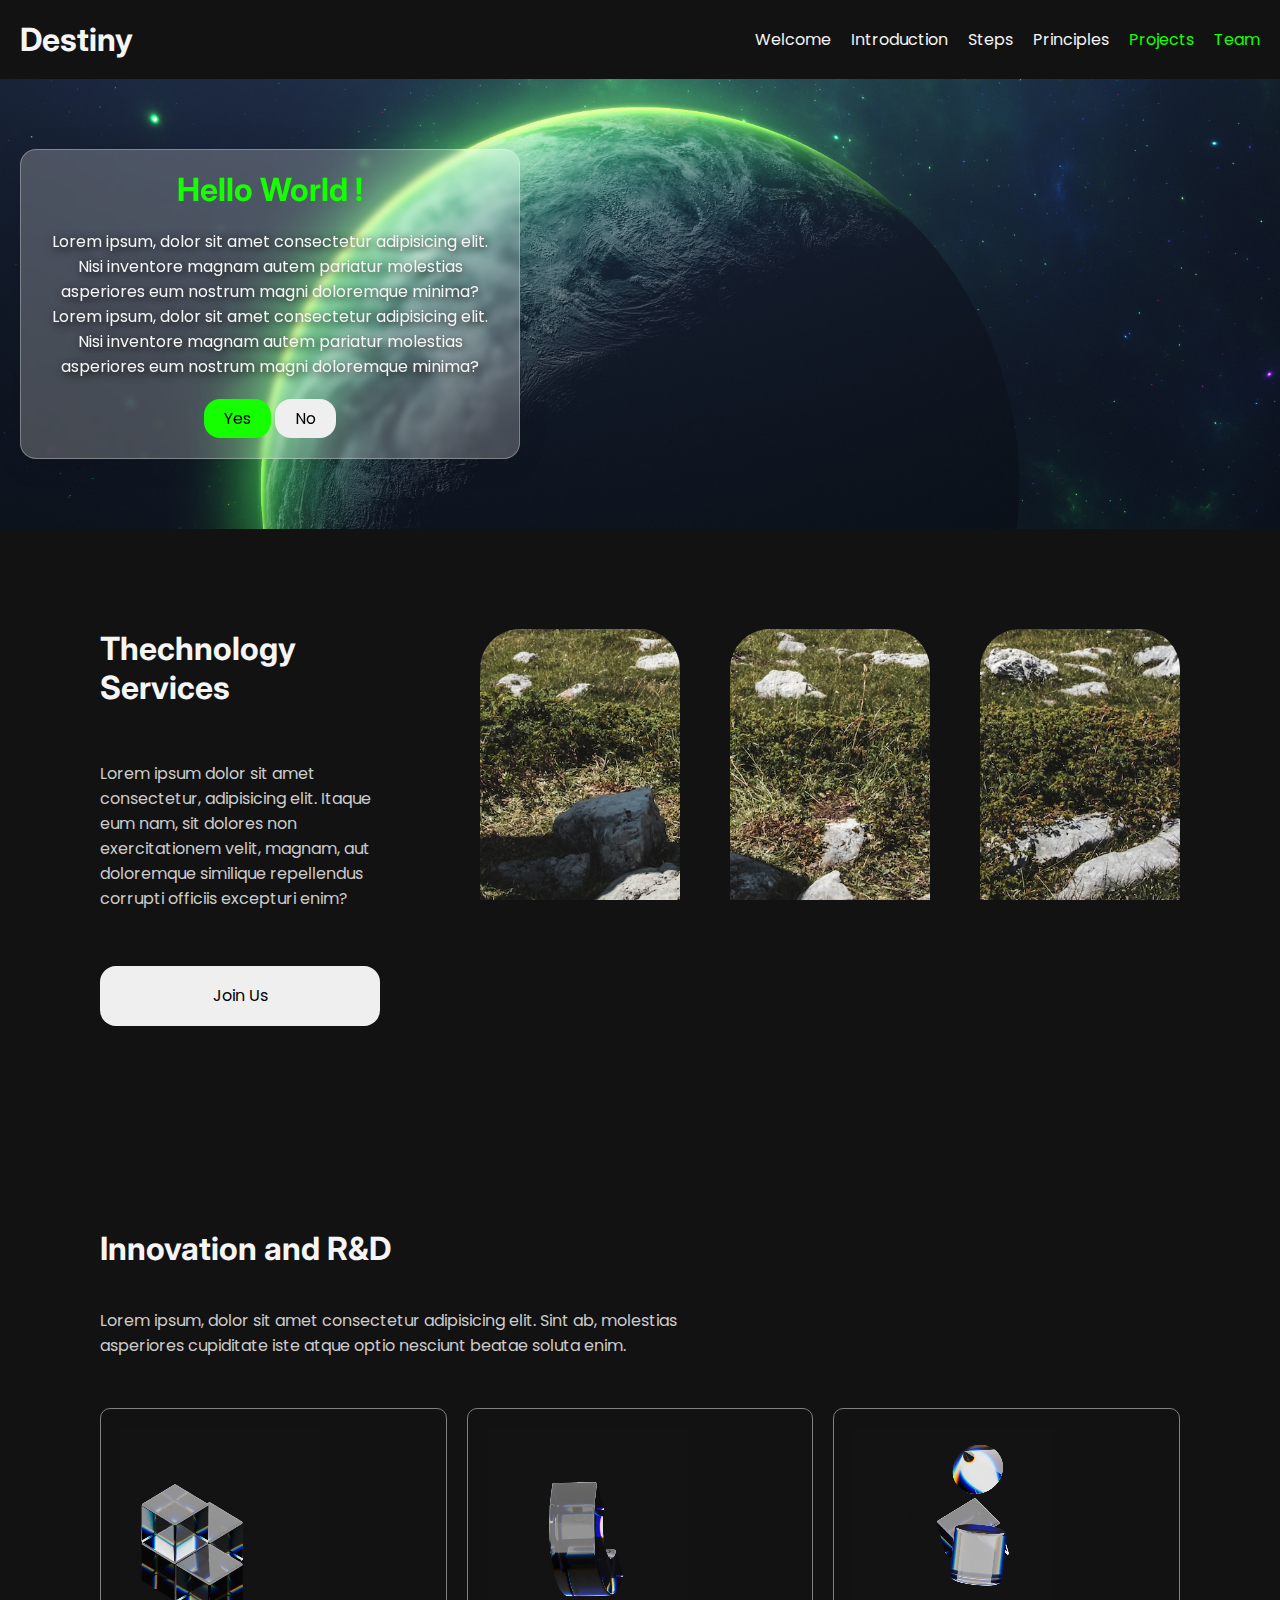
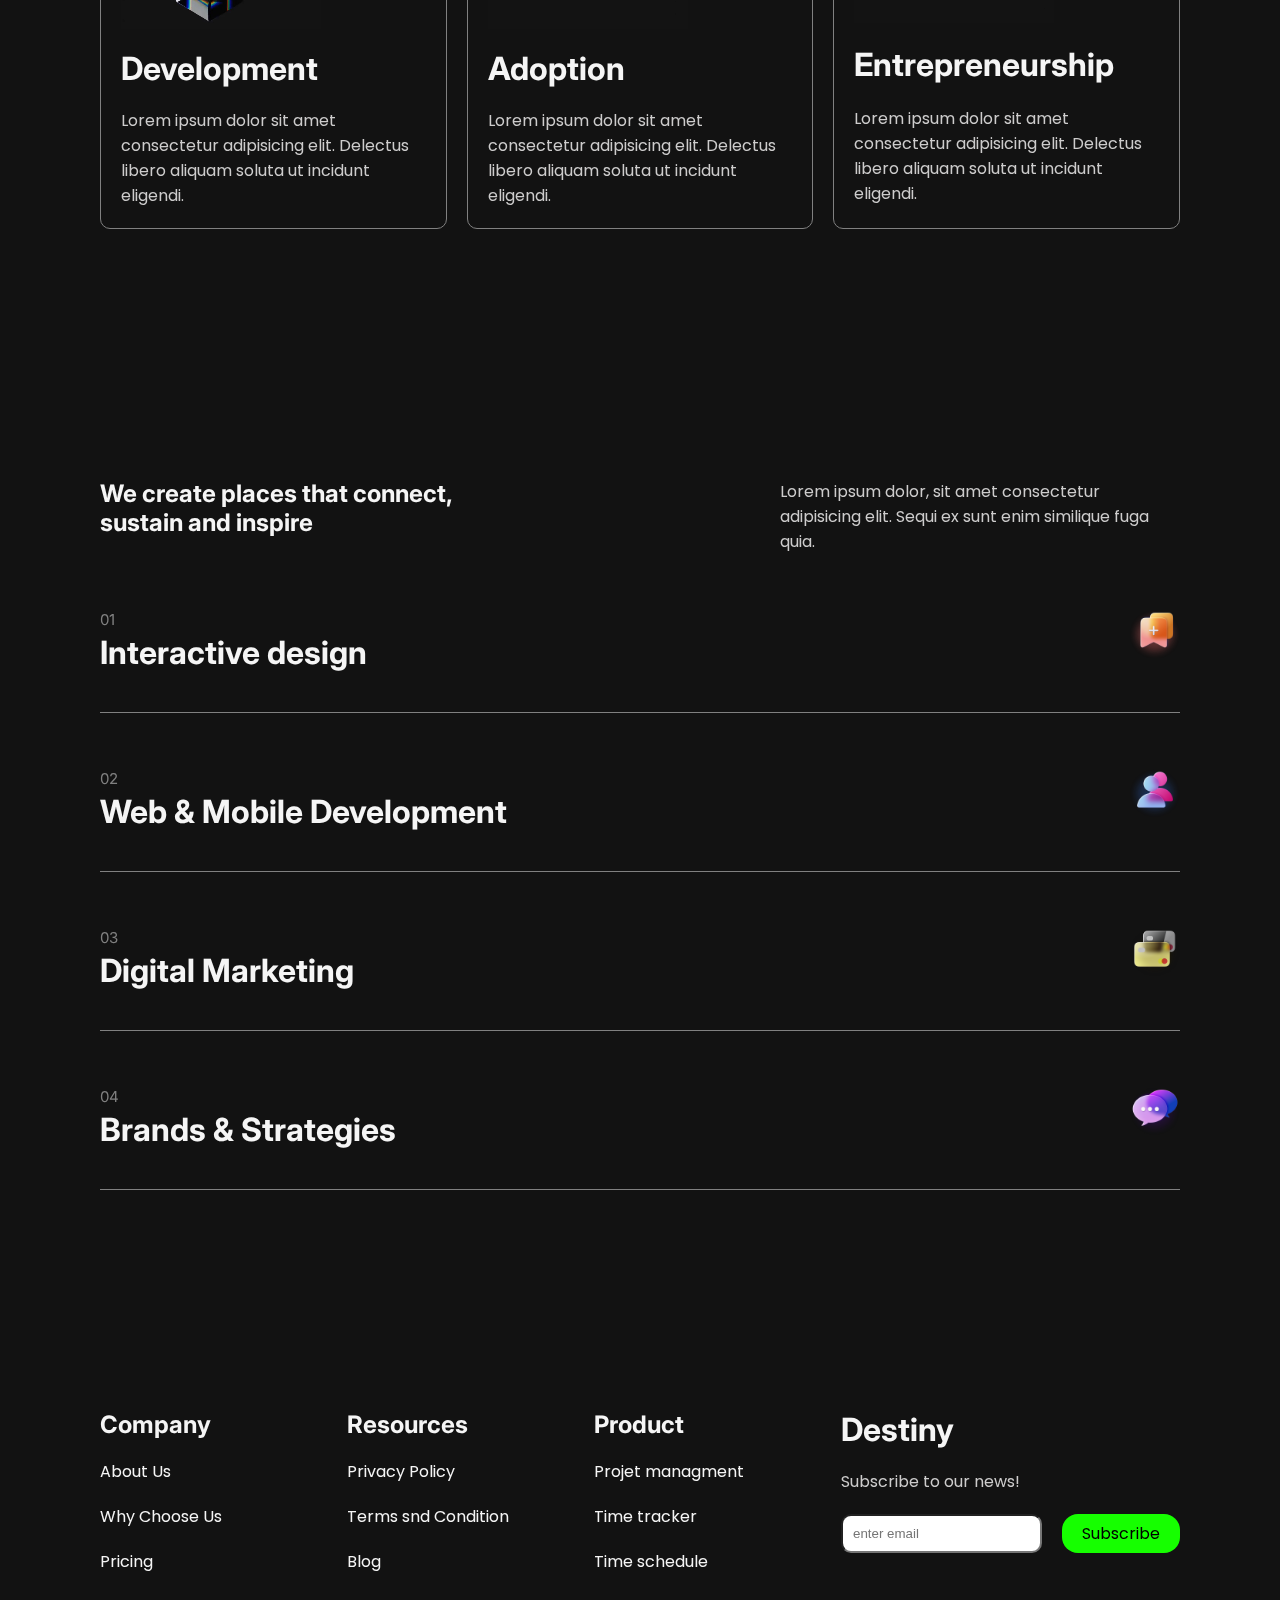
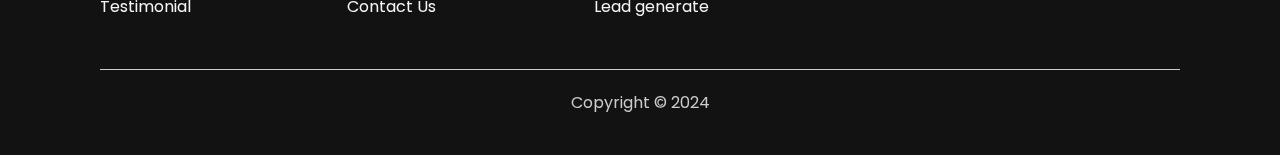
<file: index.html>
<!DOCTYPE html>
<html lang="en">

<head>
  <meta charset="UTF-8" />
  <meta name="viewport" content="width=device-width, initial-scale=1.0" />
  <title>Destiny</title>
  <link rel="stylesheet" href="style.css" />
</head>

<body>
  <!-- header -->
  <header>
    <h1><a href="/">Destiny</a></h1>

    <nav>
      <a href="#hero">Welcome</a>
      <a href="#window-sec">Introduction</a>
      <a href="#list-sec">Steps</a>
      <a href="#card-sec">Principles</a>
      <a href="projects.html" class="spec-link">Projects</a>
      <a href="team.html" class="spec-link">Team</a>
    </nav>
    <button class="nav-btn">|||</button>
  </header>
  <!-- Hero -->
  <div id="hero">
    <div id="hero-inner">
      <h1>Hello World !</h1>
      <p>Lorem ipsum, dolor sit amet consectetur adipisicing elit. Nisi inventore magnam autem pariatur molestias
        asperiores eum nostrum magni doloremque minima? Lorem ipsum, dolor sit amet consectetur adipisicing elit. Nisi
        inventore magnam autem pariatur molestias
        asperiores eum nostrum magni doloremque minima?</p>
      <div class="buttons">
        <button>Yes</button>
        <button>No</button>
      </div>
    </div>
  </div>
  <!-- Main -->
  <main>
    <section id="window-sec">
      <div class="window-sec-info">
        <h1>Thechnology Services</h1>
        <p>Lorem ipsum dolor sit amet consectetur, adipisicing elit. Itaque eum nam, sit dolores non exercitationem
          velit, magnam, aut doloremque similique repellendus corrupti officiis excepturi enim?</p>
        <button>Join Us</button>
      </div>

      <div class="windows">
        <div class="window"></div>
        <div class="window"></div>
        <div class="window"></div>
      </div>
    </section>
    <!-- Cards Section -->

    <section id="card-sec">
      <div class="card-sec-info">
        <h1>Innovation and R&D</h1>
        <p>Lorem ipsum, dolor sit amet consectetur adipisicing elit. Sint ab, molestias asperiores cupiditate iste atque
          optio nesciunt beatae soluta enim.</p>
      </div>

      <div class="cards">
        <div class="card">
          <video>
            <source src="/images/first.mp4">
          </video>
          <h1>Development</h1>
          <p>Lorem ipsum dolor sit amet consectetur adipisicing elit. Delectus libero aliquam soluta ut incidunt
            eligendi.</p>
        </div>
        <div class="card">
          <video>
            <source src="/images/second.mp4">
          </video>
          <h1>Adoption</h1>
          <p>Lorem ipsum dolor sit amet consectetur adipisicing elit. Delectus libero aliquam soluta ut incidunt
            eligendi.</p>
        </div>
        <div class="card">
          <video>
            <source src="/images/third.mp4">
          </video>
          <h1>Entrepreneurship</h1>
          <p>Lorem ipsum dolor sit amet consectetur adipisicing elit. Delectus libero aliquam soluta ut incidunt
            eligendi.</p>
        </div>

      </div>

    </section>
    <!-- List Section -->
    <section id="list-sec">
      <div class="info">
        <h2>We create places that connect, sustain and inspire</h2>
        <p>Lorem ipsum dolor, sit amet consectetur adipisicing elit. Sequi ex sunt enim similique fuga quia.</p>
      </div>
      <ul>
        <li>
          <h1>
            <span>01</span><br>
            Interactive design
          </h1>
          <img src="images/bookmark.png" alt="">
        </li>
        <li>
          <h1>
            <span>02</span><br>
            Web & Mobile Development
          </h1>
          <img src="images/contacts.png" alt="">
        </li>
        <li>
          <h1>
            <span>03</span><br>
           Digital Marketing
          </h1>
          <img src="images/cards.png" alt="">
        </li>
        <li>
          <h1>
            <span>04</span><br>
            Brands & Strategies
          </h1>
          <img src="images/Chat.png" alt="">
        </li>
      </ul>
    </section>

  </main>


  <!-- footer -->
  <footer>
    <div class="links">
      <div class="link-area">
        <h2>Company</h2>
        <a href="">About Us</a>
        <a href="">Why Choose Us</a>
        <a href="">Pricing</a>
        <a href="">Testimonial</a>
      </div>
      <div class="link-area">
        <h2>Resources</h2>
        <a href="">Privacy Policy</a>
        <a href="">Terms snd Condition</a>
        <a href="">Blog</a>
        <a href="">Contact Us</a>
      </div>
      <div class="link-area">
        <h2>Product</h2>
        <a href="">Projet managment</a>
        <a href="">Time tracker</a>
        <a href="">Time schedule</a>
        <a href="">Lead generate</a>
      </div>
      <div class="link-area">
        <h1>Destiny</h1>
        <p>Subscribe to our news!</p>
        <form action="">
          <input type="text" placeholder="enter email">
          <button>Subscribe</button>
        </form>
      </div>
    </div>


    <p class="bottom">Copyright &copy; 2024</p>
  </footer>
  <script src="main.js"></script>
</body>

</html>
</file>
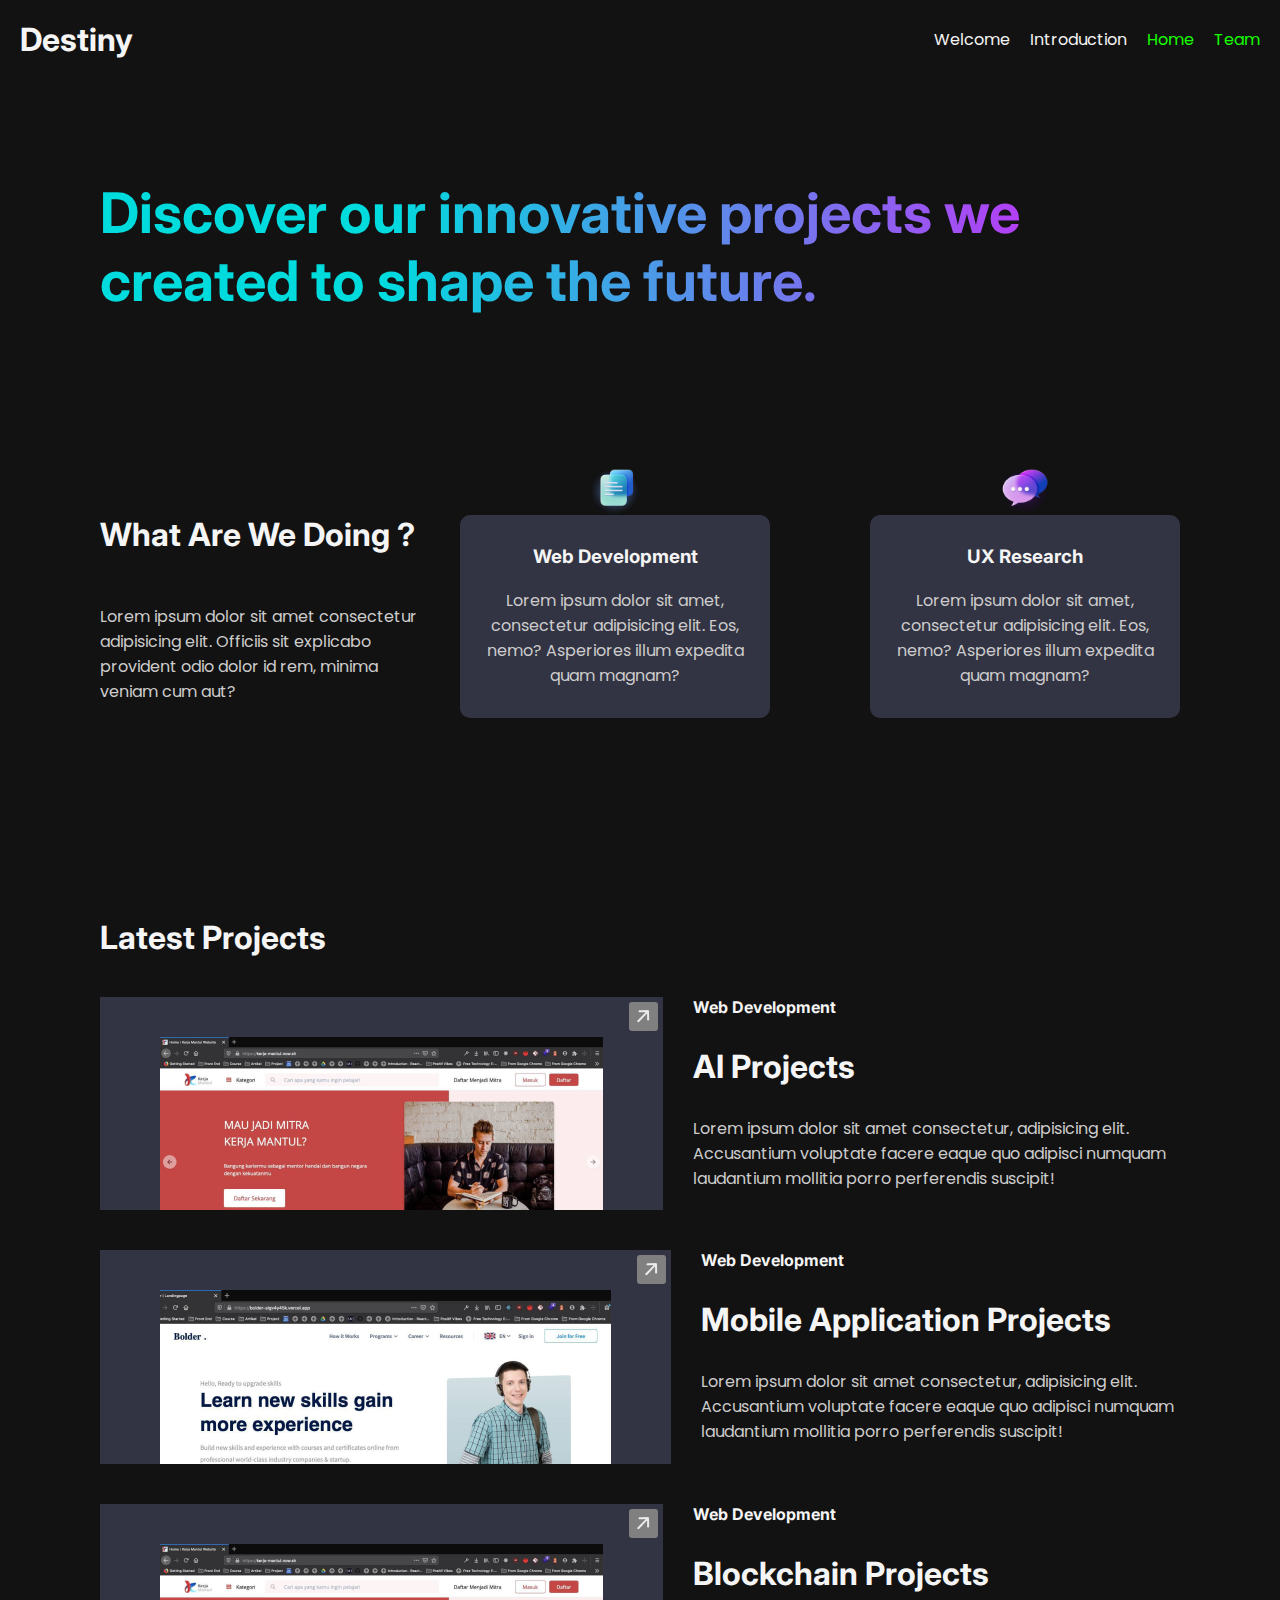
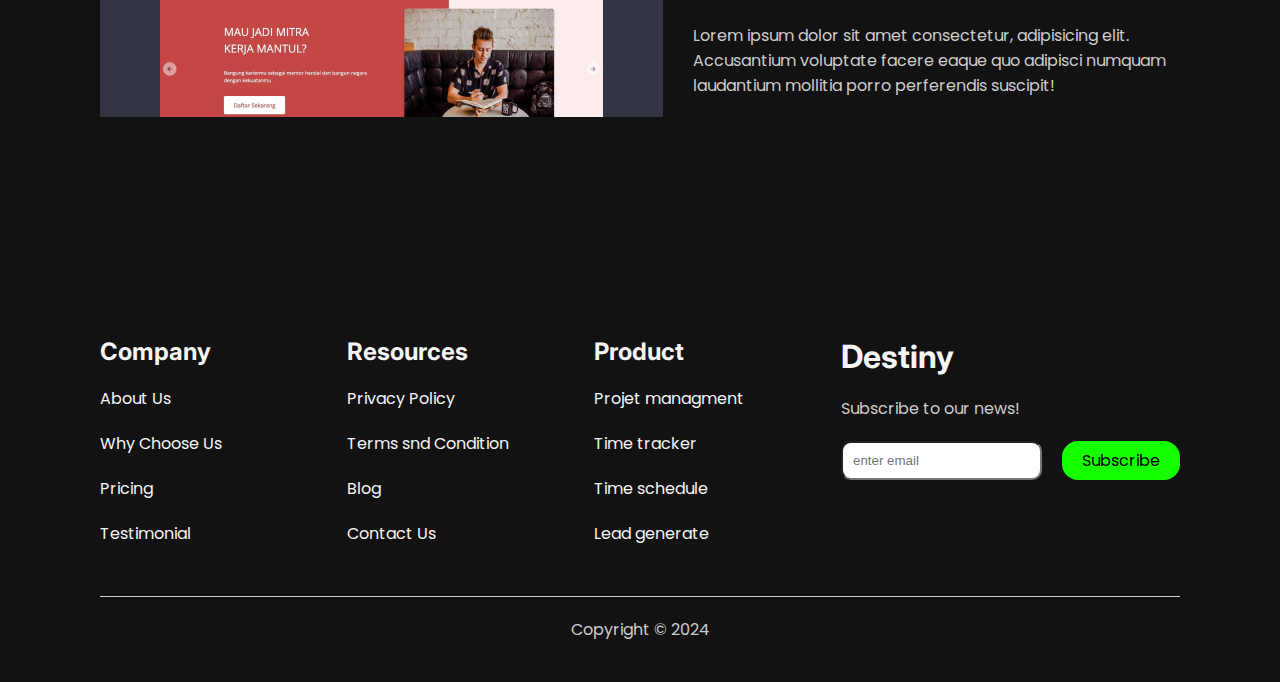
<file: Projects.html>
<!DOCTYPE html>
<html lang="en">

<head>
  <meta charset="UTF-8" />
  <meta name="viewport" content="width=device-width, initial-scale=1.0" />
  <title>Destiny</title>
  <link rel="stylesheet" href="style.css" />
</head>

<body>
  <!-- header -->
  <header>
    <h1><a href="/">Destiny</a></h1>

    <nav>
      <a href="#what-sec">Welcome</a>
      <a href="#projects-sec">Introduction</a>
      <a href="/" class="spec-link">Home</a>
      <a href="team.html" class="spec-link">Team</a>
    </nav>
    <button class="nav-btn">|||</button>
  </header>

  <main>
    <h1 class="welcome">Discover our innovative projects we created to shape the future.</h1>

    <section id="what-sec">
      <div class="info">
        <h1>What Are We Doing ?</h1>
        <p>Lorem ipsum dolor sit amet consectetur adipisicing elit. Officiis sit explicabo provident odio dolor id rem,
          minima veniam cum aut?</p>
      </div>

      <div class="cards">
        <div class="what-card">
          <img src="images/docs.png" alt="">
          <h3>Web Development</h3>
          <p>Lorem ipsum dolor sit amet, consectetur adipisicing elit. Eos, nemo? Asperiores illum expedita quam magnam?
          </p>
        </div>

        <div class="what-card">
          <img src="images/Chat.png" alt="">
          <h3>UX Research</h3>
          <p>Lorem ipsum dolor sit amet, consectetur adipisicing elit. Eos, nemo? Asperiores illum expedita quam magnam?
          </p>
        </div>

      </div>

    </section>
    <!-- Projects -->
    <section id="projects-sec">
      <h1>Latest Projects</h1>

      <div class="project">

        <div class="project-image">
          <span class="icon">
            <img src="images/arrow.png" alt="">
          </span>
          <img src="images/project1.png" alt="">
        </div>

        <div class="project-info">
          <h4>Web Development</h4>
          <h1>AI Projects</h1>
          <p>Lorem ipsum dolor sit amet consectetur, adipisicing elit. Accusantium voluptate facere eaque quo adipisci
            numquam laudantium mollitia porro perferendis suscipit!</p>
        </div>
      </div>

      <div class="project">
        <div class="project-image">
          <span class="icon">
            <img src="images/arrow.png" alt="">
          </span>
          <img src="images/project2.png" alt="">
        </div>

        <div class="project-info">
          <h4>Web Development</h4>
          <h1>Mobile Application Projects</h1>
          <p>Lorem ipsum dolor sit amet consectetur, adipisicing elit. Accusantium voluptate facere eaque quo adipisci
            numquam laudantium mollitia porro perferendis suscipit!</p>
        </div>
      </div>
      <div class="project">
        <div class="project-image">
          <span class="icon">
            <img src="images/arrow.png" alt="">
          </span>
          <img src="images/project1.png" alt="">
        </div>

        <div class="project-info">
          <h4>Web Development</h4>
          <h1>Blockchain Projects</h1>
          <p>Lorem ipsum dolor sit amet consectetur, adipisicing elit. Accusantium voluptate facere eaque quo adipisci
            numquam laudantium mollitia porro perferendis suscipit!</p>
        </div>
      </div>
    </section>




  </main>



  <!-- footer -->
  <footer>
    <div class="links">
      <div class="link-area">
        <h2>Company</h2>
        <a href="">About Us</a>
        <a href="">Why Choose Us</a>
        <a href="">Pricing</a>
        <a href="">Testimonial</a>
      </div>
      <div class="link-area">
        <h2>Resources</h2>
        <a href="">Privacy Policy</a>
        <a href="">Terms snd Condition</a>
        <a href="">Blog</a>
        <a href="">Contact Us</a>
      </div>
      <div class="link-area">
        <h2>Product</h2>
        <a href="">Projet managment</a>
        <a href="">Time tracker</a>
        <a href="">Time schedule</a>
        <a href="">Lead generate</a>
      </div>
      <div class="link-area">
        <h1>Destiny</h1>
        <p>Subscribe to our news!</p>
        <form action="">
          <input type="text" placeholder="enter email">
          <button>Subscribe</button>
        </form>
      </div>
    </div>


    <p class="bottom">Copyright &copy; 2024</p>
  </footer>
  <script src="main.js"></script>
</body>

</html>
</file>
<file: style.css>
@import url('https://fonts.googleapis.com/css2?family=Inter:wght@100;200;300;400;500;600;700;800&family=Poppins:ital,wght@0,200;0,300;0,400;0,500;0,600;0,700;0,800;1,200;1,300;1,400;1,500&display=swap');

 * {
     padding: 0;
     margin: 0;
     box-sizing: border-box;
 }

 /* variables */
 :root {
     --green: #16ff00;
     --white: #f5f5f5;
     --gray: #cdcccc;
     --black: #121212;
 }

 /* standards and style reset */
 html {
     scroll-behavior: smooth;
 }

 a {
     text-decoration: none;
     color: var(--white);
 }

 h1,
 h2,
 h3,
 h4 {
     font-family: 'Inter';
     color: var(--white);
 }


 p {
     font-family: 'Poppins';
     color: var(--gray);
 }

 button {
     font-family: 'Poppins';
     border: none;
     cursor: pointer;
     padding: 7px 20px;
     font-size: 16px;
     border-radius: 16px;
     transition: all 0.3s;
 }

 button:hover {
     scale: 0.95;
     box-shadow: 2px 2px 20px var(--gray);
     transition: 0.4s;
 }

 /* main styles */
 body {
     background-color: var(--black);
     overflow-x: hidden;
     font-family: 'Poppins';
 }

 /* header */
 header {
     display: flex;
     justify-content: space-between;
     align-items: center;
     padding: 20px;
     position: sticky;
     top: 0;
     background: var(--black);
     z-index: 999;
 }

 header .nav-btn {
     display: none;
 }

 header nav {
     display: flex;
     gap: 20px;
 }

 header nav .spec-link {
     color: var(--green);
 }

 /* footer */
 footer {
     margin-top: 100px;
     padding: 20px;
 }

 footer .links {
     display: grid;
     grid-template-columns: repeat(4, 1fr);
     column-gap: 20px;
 }

 footer .links .link-area {
     display: flex;
     flex-direction: column;
     gap: 20px;
 }

 footer .bottom {
     text-align: center;
     margin-top: 50px;
     border-top: 1px solid var(--gray);
     padding: 20px;
 }

 footer .links .link-area form {
     display: flex;
     gap: 20px;
 }

 footer form input {
     padding: 5px 10px;
     border-radius: 10px;
     max-height: 50px;
 }

 footer form button {
     background-color: var(--green);
     white-space: nowrap;
 }

 /* Hero Section */
 #hero {
     background: url(images/back.jpg);
     height: 50vh;
     background-size: cover;
     background-attachment: fixed;
     display: flex;
     align-items: center;
 }

 #hero-inner {
     max-width: 500px;
     background-color: gray;
     display: flex;
     flex-direction: column;
     gap: 20px;
     align-items: center;
     padding: 20px;
     margin-left: 20px;
     text-align: center;

     /* Glas Effect / From https://css.glass */
     background: rgba(255, 255, 255, 0.23);
     border-radius: 16px;
     box-shadow: 0 4px 30px rgba(0, 0, 0, 0.1);
     backdrop-filter: blur(3.2px);
     -webkit-backdrop-filter: blur(3.2px);
     border: 1px solid rgba(255, 255, 255, 0.3);
 }

 #hero-inner h1 {
     color: var(--green);
 }

 #hero-inner p {
     text-shadow: 2px 2px 10px black;
     color: #f5f5f5;
 }

 #hero-inner button:nth-child(1) {
     background-color: var(--green);
 }

 section {
     padding: 30px;
 }

 /*Windiws section*/
 #window-sec {
     display: flex;
     justify-content: space-between;
     gap: 100px;
 }

 .window-sec-info {
     max-width: 600px;
     display: grid;
     gap: 30px;
 }

 .window-sec-info button {
     max-height: 60px;
 }

 .windows {
     display: grid;
     grid-template-columns: 1fr 1fr 1fr;
     gap: 50px;
 }

 .windows .window {
     min-width: 200px;
     height: 400px;
     background: url(images/sec2.jpg);
     background-attachment: fixed;
     background-size: cover;
     border-radius: 40px 40px 0 0;

 }

 .windows .window:nth-child(2) {
     border-radius: 40px;
 }

 /* cards section */
 .card-sec-info {
     max-width: 600px;
     display: grid;
     gap: 40px;
 }

 .cards {
     display: grid;
     grid-template-columns: repeat(3, 1fr);
     gap: 20px;
 }

 .card {
     border: 1px solid gray;
     display: grid;
     gap: 20px;
     padding: 20px;
     border-radius: 10px;
     margin-top: 50px;
 }

 .card video {
     width: 200px;
 }

 /* List section */
 #list-sec {
     margin: 50px 0;
 }

 #list-sec .info {
     display: flex;
     justify-content: space-between;
     gap: 40px;
 }

 #list-sec .info h2,
 .info p {
     max-width: 400px;
 }

 #list-sec ul li {
     display: flex;
     justify-content: space-between;
     margin-top: 40px;
     border-bottom: 1px solid gray;
     padding-bottom: 40px;
     list-style: none;
     align-items: center;
 }

 #list-sec ul h1 {}

 #list-sec ul span {
     color: gray;
     font-weight: 400;
     font-size: 15px;
     margin-bottom: 5px;
 }

 #list-sec ul img {
     width: 50px;
 }

 /* Project page */
 .welcome {
     font-size: 56px;
     max-width: 1300px;
     padding: 100px;
     /* grabient.com */
     background-image: linear-gradient(90deg,
             #00DBDE 30%,
             #FC00FF 100%);
     /* Transfering background color to the text */
     -webkit-background-clip: text;
     /* showwing the color*/
     -webkit-text-fill-color: transparent;
 }

 #what-sec {
     display: flex;
     justify-content: space-between;
     gap: 40px;
 }

 #what-sec .info {
     max-width: 400px;
 }

 #what-sec .info h1 {
     margin-bottom: 50px;
 }

 #what-sec .cards {
     display: flex;
     gap: 100px;

 }

 #what-sec .cards .what-card {
     min-width: 200px;
     max-width: 400px;
     display: flex;
     flex-direction: column;
     align-items: center;
     gap: 20px;
     text-align: center;
     background-color: #323443;
     border-radius: 10px;
     padding: 30px 20px;
     position: relative;
 }

 #what-sec .cards .what-card h3 {
     white-space: nowrap;
 }

 #what-sec .cards .what-card img {
     width: 50px;
     position: absolute;
     top: -50px;
 }

 /*projects section*/
 #projects-sec {
     display: flex;
     flex-direction: column;
     gap: 40px;
 }

 #projects-sec .project {
     display: flex;
     gap: 30px;

 }

 .project-image {
     background: #323443;
     padding: 40px 60px 0;
     position: relative;
     display: flex;
     align-items: end;
 }

 .project-image .icon {
     position: absolute;
     background-color: gray;
     right: 5px;
     top: 5px;
     display: flex;
     border-radius: 3px;
     cursor: pointer;
 }

 .project-image img {
     cursor: pointer;
 }

 .project-image:hover {
     background-image: linear-gradient(90deg,
             #00DBDE 30%,
             #FC00FF 100%);
 }

 .project-info {
     display: flex;
     flex-direction: column;
     gap: 30px;
     max-width: 700px;
 }


 /*team page*/
 #count-sec {
     display: flex;
     justify-content: space-between;
     align-items: center;
     gap: 50px;
 }

 .count-sec-left {
     display: flex;
     flex-direction: column;
     gap: 50px;
 }

 .count-sec-left .counter {
     padding: 20px;
     /* From https://css.glass */
     background: rgba(255, 255, 255, 0.08);
     border-radius: 16px;
     box-shadow: 0 4px 30px rgba(0, 0, 0, 0.1);
     backdrop-filter: blur(5px);
     -webkit-backdrop-filter: blur(5px);
     border: 1px solid rgba(255, 255, 255, 0.3);
 }

 .counter .boxes {
     display: grid;
     grid-template-columns: repeat(4, 1fr);
     column-gap: 20px;
     margin-top: 20px;
 }

 .counter .boxes .box {
     background-color: rgb(0, 0, 21);
     border-radius: 10px;
     padding: 10px;
     text-align: center;
 }

 .count-sec-left .buttons {
     display: flex;
     gap: 20px;
 }

 .count-sec-left .buttons button {
     background-color: transparent;
     color: white;
     border: 1px solid var(--green);
 }

 .count-sec-left .buttons button:hover {
     background-color: var(--green);
 }

 .count-sec-right img {
     border-radius: 10px;
 }

 /* Images section */

 #images-sec {
     display: flex;
     gap: 20px;
     justify-content: space-between;
 }

 .img-wrapper {
     position: relative;
 }

 .img-wrapper img {
     width: 400px;
     border-radius: 20px;
 }

 .img-wrapper h1 {
     position: absolute;
     bottom: 0;
     text-align: center;
     width: 100%;
     padding: 20px;
     /* From https://css.glass */
     background: rgba(255, 255, 255, 0.08);
     border-radius: 16px;
     box-shadow: 0 4px 30px rgba(0, 0, 0, 0.1);
     backdrop-filter: blur(5px);
     -webkit-backdrop-filter: blur(5px);
     border: 1px solid rgba(255, 255, 255, 0.3);
 }

 /* donate section */
 #donate-sec {
     display: inline-block;
     position: relative;
     left: 50%;
     transform: translateX(-50%);
 }

 .donate-sec-info {
     display: flex;
     justify-content: space-between;
     margin-bottom: 30px;
 }

 .donate-sec-content {
     display: grid;
     grid-template-columns: repeat(4, 200px);
     justify-content: center;
     gap: 40px;
 }

 .donate-sec-people {
     display: flex;
     gap: 10px;
     background-color: #530f54;
     color: white;
     padding: 10px;
     border-radius: 60px;
 }

 .donate-sec-people b {
     white-space: nowrap;
 }

 .donate-sec-people img {
     width: 50px;
     border-radius: 50%;
 }















 /* Responsive */
 @media (max-width:1500px) {
     #images-sec {
         flex-direction: column;
         align-items: center;
         gap: 50px;
         margin-top: 40px;
     }

     #images-sec img {
         width: 400px;
     }
 }

 @media (max-width:1200px) {
     #window-sec {
         flex-direction: column;
         align-items: center;
     }

     .window {
         height: 300px;
     }

     /* what section */
     #what-sec {
         flex-direction: column;
         gap: 50px;
     }

     #what-sec .info {
         display: flex;
         gap: 20px;
         max-width: unset;
     }

     #what-sec .info h1 {
         white-space: nowrap;
     }

     #what-sec .info p {
         max-width: unset;
     }

     /* projects section */
     #projects-sec .project {
         flex-direction: column-reverse;
     }

     #projects-sec .project-image {
         justify-content: center;
         padding: 20px 100px 0;
     }

     /* team section */
     #images-sec img {
         width: 300px;
     }

 }

 @media (max-width:1000px) {
     footer .links {
         grid-template-columns: 1fr 1fr;
         padding: 40px;
         row-gap: 50px;
         column-gap: 100px;
     }

     footer form {
         flex-direction: column;
     }

     footer form input {
         max-width: 200px;
     }

     footer form button {
         max-width: 200px;
     }

     /* cards */
     .cards {
         grid-template-columns: 1fr;
         place-items: center;
     }

     .card {
         max-width: 400px;
     }

     /* Projects page */
     .welcome {
         padding: 100px 20px;
         font-size: 40px;
     }

     /* donation section */
     .donate-sec-content {
         grid-template-columns: repeat(3, 200px);
     }

 }

 @media (max-width:800px) {
     header nav {
         display: none;
     }

     header .nav-btn {
         display: block;
     }

     .toggle {
         display: flex;
         flex-direction: column;
         position: fixed;
         right: 5px;
         top: 70px;
         background-color: #6a6a6a;
         padding: 20px;
         border-radius: 20px;
     }

     /*list section*/
     #list-sec {
         padding: 30px;
     }

     #list-sec .info {
         flex-direction: column;
     }

     #list-sec .info h2,
     .info p {
         max-width: unset;
     }

     /*Hero section*/
     #hero {
         align-items: center;
         justify-content: center;
         height: 55vh;
     }

     #hero-inner {
         margin: 40px;
     }

     /*what section*/
     #what-sec .info {
         flex-direction: column;
         gap: 0px !important;
         margin-bottom: 40px;
     }

     #what-sec .cards {
         gap: 40px;

     }

     /*team section*/
     #count-sec {
         flex-direction: column-reverse;
     }

     #count-sec .buttons {
         font-size: 15px;
         justify-content: space-between;
     }

     /* donation section */
     .donate-sec-content {
         grid-template-columns: repeat(2, 200px) !important;
     }


 }

 @media (max-width:500px) {

     footer {
         padding: 5px;
     }

     footer .links {
         padding: 5px;
     }

     footer .links {
         column-gap: 50px;
     }

     /* Projects*/
     .project-image {
         padding: 0 30px !important;
     }

     .project-image img {
         width: 100%;
     }

     .project-info {
         margin-top: 70px;
     }
 }

 /* Min-Widht*/
 @media (min-width:1200px) {
     section {
         padding: 100px;
     }

     footer {
         padding-left: 100px;
         padding-right: 100px;
     }

 }
</file>
